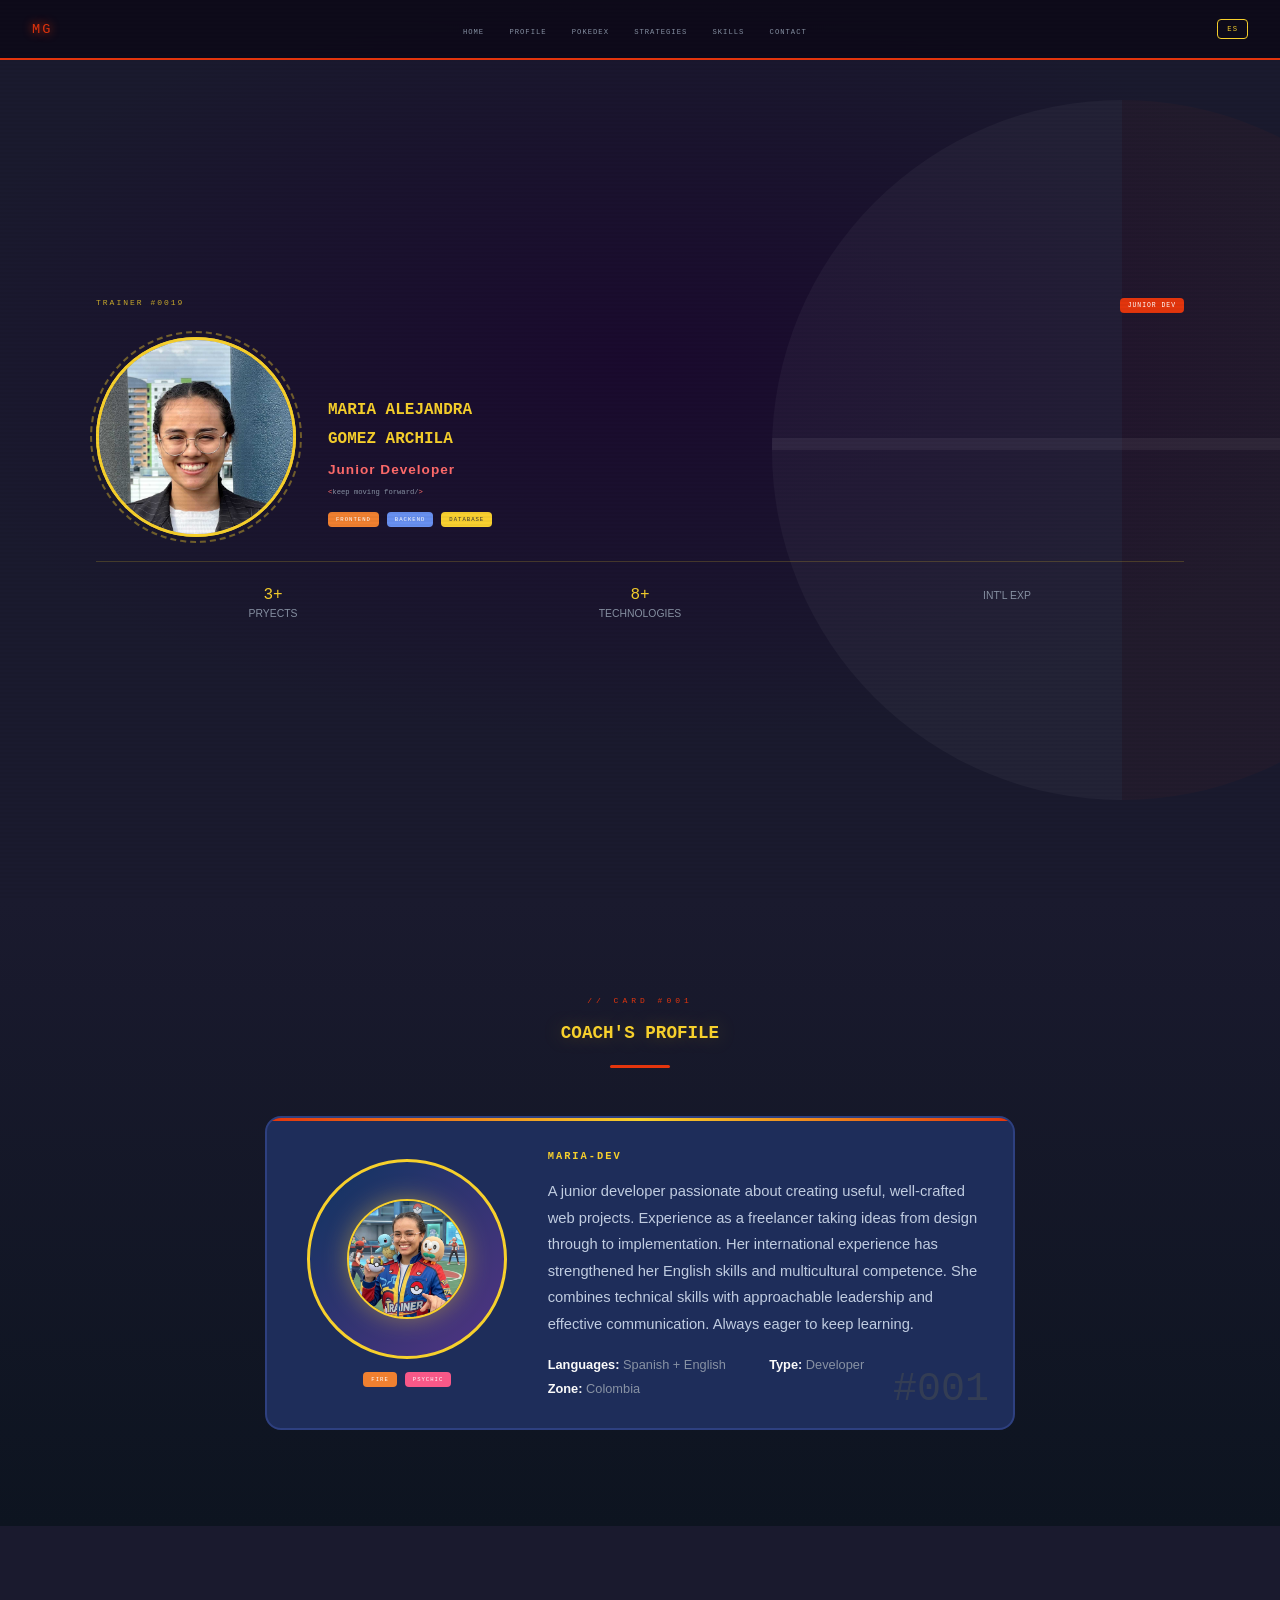
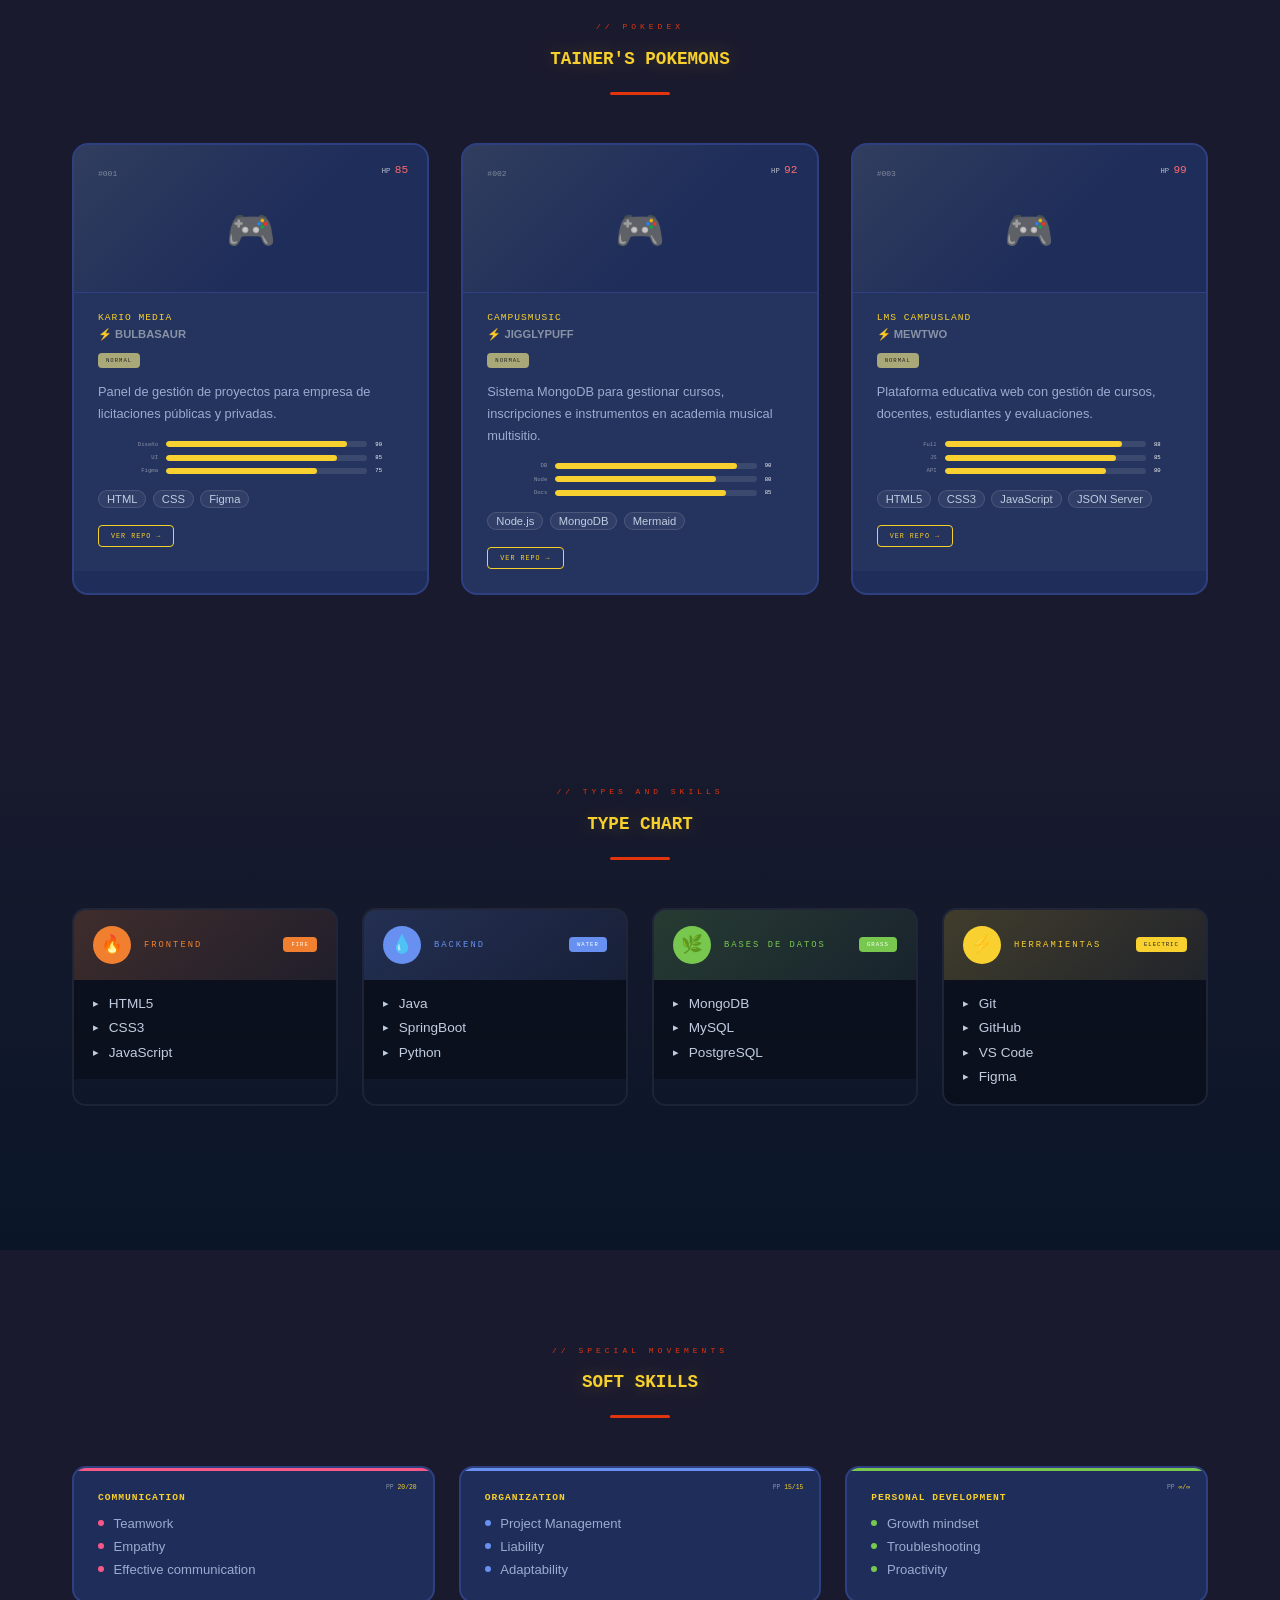
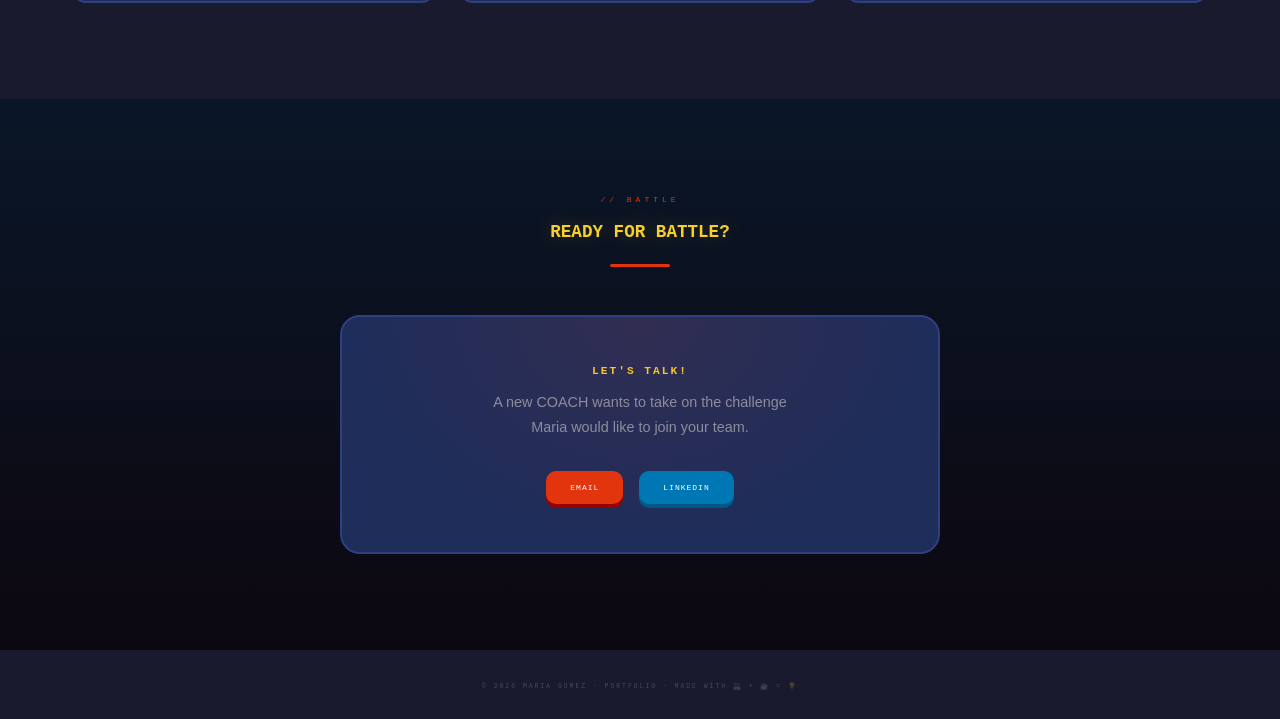
<file: index.html>
<!DOCTYPE html>
<html lang="en">

<head>
    <meta charset="UTF-8">
    <meta name="viewport" content="width=device-width, initial-scale=1.0">
    <title>MG.</title>
    <link rel="stylesheet" href="style.css">
</head>

<body>
    <div class="stars-bg" id="stars"></div>
    <header>
        <!--NAV BAR-->
        <nav>
            <div class="nav-logo">MG</div>
            <ul class="nav-links" id="navLinks">
                <li><a href="#home">HOME</a></li>
                <li><a href="#about">PROFILE</a></li>
                <li><a href="#projects">POKEDEX</a></li>
                <li><a href="#skills">STRATEGIES</a></li>
                <li><a href="#sskills">SKILLS</a></li>
                <li><a href="#contact">CONTACT</a></li>
            </ul>
            <div class="nav-right">
                <a href="../PORTFOLIO_MG/views/spanish.html" class="lang-btn">ES</a>
                <div class="hamburger" id="hamburger">
                    <span></span>
                    <span></span>
                    <span></span>
                </div>
            </div>

        </nav>
    </header>

    <!--MAIN-->
    <main>
        <!--HOME-->
        <section id="home">
            <div class="trainer-card">
                <div class="trainer-card-header">
                    <span class="trainer-id">TRAINER #0019</span>
                    <span class="trainer-badge"> JUNIOR DEV</span>
                </div>

                <div class="trainer-main">
                    <div class="trainer-photo">
                        <div class="trainer-photo-placeholder" id="profilePhotoWrapper">
                            <div>
                                <img class="profileImg" src="media/perfilgit.jpg" alt="Maria Gomez" />
                            </div>
                        </div>
                    </div>

                    <div class="trainer-info">
                        <h1>MARIA ALEJANDRA<br>GOMEZ ARCHILA</h1>
                        <p class="trainer-title">Junior Developer</p>
                        <p class="trainer-motto"><span>&lt;</span>keep moving forward/<span>&gt;</span></p>
                        <div class="trainer-types">
                            <span class="type-badge type-fire">FRONTEND</span>
                            <span class="type-badge type-water">BACKEND</span>
                            <span class="type-badge type-electric">DATABASE</span>
                        </div>
                    </div>
                </div>

                <div class="trainer-stats">
                    <div class="trainer-stat">
                        <span class="trainer-stat-val">3+</span>
                        <span class="trainer-stat-label">PRYECTS</span>
                    </div>
                    <div class="trainer-stat">
                        <span class="trainer-stat-val">8+</span>
                        <span class="trainer-stat-label">TECHNOLOGIES</span>
                    </div>
                    <div class="trainer-stat">
                        <span class="trainer-stat-val"></span>
                        <span class="trainer-stat-label">INT'L EXP</span>
                    </div>
                </div>
            </div>
        </section>

        <!--ABOUT-->
        <section id="about">
            <div class="section">
                <div class="section-header reveal">
                    <p class="section-label">// CARD #001</p>
                    <h2 class="section-title">COACH'S PROFILE</h2>
                    <div class="section-divider"></div>
                </div>

                <div class="pokedex-entry reveal">
                    <div class="pokedex-sprite">
                        <div class="trainer-photo-placeholder">
                            <img class="trainerImg" src="media/pokeTrainer.png" alt="Maria Gomez" />
                        </div>
                        <div class="trainer-types">
                            <span class="type-badge type-fire">FIRE</span>
                            <span class="type-badge type-psychic">PSYCHIC</span>
                        </div>
                    </div>

                    <div class="pokedex-text">
                        <h3>MARIA-DEV </h3>
                        <p>A junior developer passionate about creating useful, well-crafted web projects.
                            Experience as a freelancer
                            taking ideas from design through to implementation. Her international experience
                            has strengthened her English skills and
                            multicultural competence. She combines technical skills with approachable leadership and
                            effective communication. Always
                            eager to keep learning.</p>
                        <div class="entry-stats">
                            <div class="entry-stat">
                                <span class="entry-stat-text"><strong>Languages:</strong> Spanish + English</span>
                            </div>
                            <div class="entry-stat">
                                <span class="entry-stat-text"><strong>Type:</strong> Developer</span>
                            </div>
                            <div class="entry-stat">
                                <span class="entry-stat-text"><strong>Zone:</strong> Colombia</span>
                            </div>
                        </div>
                    </div>
                    <div class="pokedex-num">#001</div>
                </div>
            </div>
        </section>

        <!--PROJECTS-->
        <section id="projects">
            <div class="section">
                <div class="section-header reveal">
                    <p class="section-label">// POKEDEX</p>
                    <h2 class="section-title">TAINER'S POKEMONS</h2>
                    <div class="section-divider"></div>
                </div>

                <div class="pokemon-cards-grid" id="pokemonCardsGrid">
                    <div class="divCards">
                        <div class="loading-spinner"></div>
                        <p class="pCards">
                            CHARGING POKEDEX...
                        </p>
                    </div>
                </div>
            </div>
        </section>

        <!--SKILLS-->
        <section id="skills">
            <div class="section">
                <div class="section-header reveal">
                    <p class="section-label">// TYPES AND SKILLS</p>
                    <h2 class="section-title">TYPE CHART</h2>
                    <div class="section-divider"></div>
                </div>

                <div class="type-chart-grid" id="typeChartGrid">
                    <!-- Script.js -->
                </div>
            </div>
        </section>

        <!--SSKILLS-->
        <section id="sskills">
            <div class="section">
                <div class="section-header reveal">
                    <p class="section-label">// SPECIAL MOVEMENTS</p>
                    <h2 class="section-title">SOFT SKILLS</h2>
                    <div class="section-divider"></div>
                </div>

                <div class="moves-grid">
                    <div class="move-card pink reveal">
                        <div class="move-pp">PP <span>20/20</span></div>
                        <h3 class="move-name">COMMUNICATION</h3>
                        <ul class="move-items">
                            <li class="move-item"><span class="move-dot"></span>Teamwork</li>
                            <li class="move-item"><span class="move-dot"></span>Empathy</li>
                            <li class="move-item"><span class="move-dot"></span>Effective communication</li>
                        </ul>
                    </div>

                    <div class="move-card blue reveal">
                        <div class="move-pp">PP <span>15/15</span></div>
                        <h3 class="move-name">ORGANIZATION</h3>
                        <ul class="move-items">
                            <li class="move-item"><span class="move-dot"></span>Project Management</li>
                            <li class="move-item"><span class="move-dot"></span>Liability</li>
                            <li class="move-item"><span class="move-dot"></span>Adaptability</li>
                        </ul>
                    </div>

                    <div class="move-card green reveal">
                        <div class="move-pp">PP <span>∞/∞</span></div>
                        <h3 class="move-name">PERSONAL DEVELOPMENT</h3>
                        <ul class="move-items">
                            <li class="move-item"><span class="move-dot"></span>Growth mindset</li>
                            <li class="move-item"><span class="move-dot"></span>Troubleshooting</li>
                            <li class="move-item"><span class="move-dot"></span>Proactivity</li>
                        </ul>
                    </div>
                </div>
            </div>
        </section>

        <!--CONTACT-->
        <section id="contact">
            <div class="section">
                <div class="section-header reveal">
                    <p class="section-label">// BATTLE</p>
                    <h2 class="section-title">READY FOR BATTLE?</h2>
                    <div class="section-divider"></div>
                </div>

                <div class="contact-card reveal">
                    <h3>LET'S TALK!</h3>
                    <p>A new COACH wants to take on the challenge<br>Maria would like to join your team.</p>
                    <div class="contact-buttons">
                        <a href="https://mail.google.com/mail/?view=cm&to=maga1731@gmail.com" target="_blank"
                            class="contact-btn email">EMAIL</a>
                        <a href="https://www.linkedin.com/in/maria-alejandra-gomez-archila-873340373/" target="_blank"
                            class="contact-btn linkedin">LINKEDIN</a>
                    </div>
                </div>
            </div>
        </section>
    </main>

    <!--FOOTER-->
    <footer>
        <div class="footer-text">
            © 2026 MARIA GOMEZ · PORTFOLIO · MADE WITH 💻 + ☕ = 💡
        </div>
    </footer>
</body>
<script src="script.js"></script>

</html>
</file>
<file: style.css>
/*RESET*/
:root {
    --red: #E3350D;
    --red-dark: #9B0000;
    --red-light: #FF6B6B;
    --cream: #F5ECD7;
    --yellow: #F7D02C;
    --yellow2: #FFE066;
    --black: #1a1a2e;
    --dark: #16213e;
    --mid: #0f3460;
    --blue: #533483;
    --white: #FAFAFA;
    --gray: #8892a4;
    --card-bg: #1e2d5a;
    --border: #2e4080;

    /* Type colors */
    --fire: #F08030;
    --water: #6890F0;
    --grass: #78C850;
    --electric: #F8D030;
    --psychic: #F85888;
    --ice: #98D8D8;
    --dragon: #7038F8;
    --dark-t: #705848;
    --steel: #B8B8D0;
    --normal: #A8A878;
    --ghost: #705898;
    --fighting: #C03028;
    --poison: #A040A0;
    --ground: #E0C068;
    --rock: #B8A038;
    --bug: #A8B820;
}

*,
*::before,
*::after {
    box-sizing: border-box;
    margin: 0;
    padding: 0;
}

html {
    scroll-behavior: smooth;
}

body {
    font-family: 'Nunito', sans-serif;
    background: var(--black);
    color: var(--white);
    overflow-x: hidden;
}


/*NAV BAR*/
nav {
    position: fixed;
    top: 0;
    left: 0;
    right: 0;
    z-index: 100;
    background: rgba(14, 10, 26, 0.92);
    backdrop-filter: blur(12px);
    border-bottom: 2px solid var(--red);
    padding: 0 2rem;
    height: 60px;
    display: flex;
    align-items: center;
    justify-content: space-between;
}

.nav-logo {
    font-family: 'Press Start 2P', monospace;
    font-size: 0.85rem;
    color: var(--red);
    text-shadow: 0 0 10px var(--red);
    letter-spacing: 2px;
}

.nav-logo span {
    color: var(--yellow);
}

.nav-links {
    display: flex;
    gap: 0.2rem;
    list-style: none;
}

.nav-links a {
    font-family: 'Press Start 2P', monospace;
    font-size: 0.45rem;
    color: var(--gray);
    text-decoration: none;
    padding: 6px 10px;
    border-radius: 4px;
    transition: all 0.2s;
    letter-spacing: 1px;
    border: 1px solid transparent;
}

.nav-links a:hover {
    color: var(--yellow);
    border-color: var(--yellow);
    background: rgba(247, 208, 44, 0.1);
}

.hamburger {
    display: none;
    flex-direction: column;
    gap: 5px;
    cursor: pointer;
}

.hamburger span {
    width: 24px;
    height: 2px;
    background: var(--white);
    border-radius: 2px;
    transition: all 0.3s;
}
/*ES-IN*/

.nav-right {
    display: flex;
    align-items: center;
    gap: 1rem;
}

.lang-btn {
    font-family: 'Press Start 2P', monospace;
    font-size: 0.45rem;
    color: var(--yellow);
    border: 1px solid var(--yellow);
    padding: 5px 9px;
    border-radius: 4px;
    text-decoration: none;
    letter-spacing: 1px;
    transition: all 0.2s;
}

.lang-btn:hover {
    background: var(--yellow);
    color: var(--black);
}

/* BACKGROUND PATTERN */

body::before {
    content: '';
    position: fixed;
    inset: 0;
    background: repeating-linear-gradient(0deg,
            transparent,
            transparent 2px,
            rgba(0, 0, 0, 0.03) 2px,
            rgba(0, 0, 0, 0.03) 4px);
    pointer-events: none;
    z-index: 9999;
}


/*MAIN*/
/*HOME*/

.trainer-types {
    justify-content: flex-start;
    margin-top: 0.8rem
}

.profileImg {
    width: 200px; 

}

/*ABOUT*/

.trainerImg {
    width: 5vw;
}

.trainer-photo-placeholder {
    width: 100px;
    height: 100px;
    font-size: 2.5rem;
    margin: 0 auto;
}

/*PROJECTS*/

.divCards {
    grid-column: 1/-1;
    text-align: center;
    padding: 2rem;
}

.pCards {
    font-family: 'Press Start 2P', monospace;
    font-size: 0.5rem;
    color: var(--gray);
    margin-top: 1rem;
    letter-spacing: 2px;
}


/* ─── NAVBAR ─── */
nav {
    position: fixed;
    top: 0;
    left: 0;
    right: 0;
    z-index: 100;
    background: rgba(14, 10, 26, 0.92);
    backdrop-filter: blur(12px);
    border-bottom: 2px solid var(--red);
    padding: 0 2rem;
    height: 60px;
    display: flex;
    align-items: center;
    justify-content: space-between;
}

.nav-logo {
    font-family: 'Press Start 2P', monospace;
    font-size: 0.85rem;
    color: var(--red);
    text-shadow: 0 0 10px var(--red);
    letter-spacing: 2px;
}

.nav-logo span {
    color: var(--yellow);
}

.nav-links {
    display: flex;
    gap: 0.2rem;
    list-style: none;
}

.nav-links a {
    font-family: 'Press Start 2P', monospace;
    font-size: 0.45rem;
    color: var(--gray);
    text-decoration: none;
    padding: 6px 10px;
    border-radius: 4px;
    transition: all 0.2s;
    letter-spacing: 1px;
    border: 1px solid transparent;
}

.nav-links a:hover {
    color: var(--yellow);
    border-color: var(--yellow);
    background: rgba(247, 208, 44, 0.1);
}

.hamburger {
    display: none;
    flex-direction: column;
    gap: 5px;
    cursor: pointer;
}

.hamburger span {
    width: 24px;
    height: 2px;
    background: var(--white);
    border-radius: 2px;
    transition: all 0.3s;
}

/* ─── HERO — TRAINER CARD ─── */
#home {
    min-height: 100vh;
    display: flex;
    align-items: center;
    justify-content: center;
    padding: 80px 2rem 4rem;
    position: relative;
    overflow: hidden;
    background: radial-gradient(ellipse 80% 60% at 50% 40%, #1a0a2e 0%, var(--black) 70%);
}

/* Pokéball BG decoration */
#home::after {
    content: '';
    position: absolute;
    right: -15%;
    top: 50%;
    transform: translateY(-50%);
    width: 700px;
    height: 700px;
    border-radius: 50%;
    background: conic-gradient(from 0deg,
            var(--red) 0deg 180deg,
            var(--white) 180deg 360deg);
    opacity: 0.04;
    animation: rotatePokeball 20s linear infinite;
}

#home::before {
    content: '';
    position: absolute;
    right: -15%;
    top: calc(50% - 6px);
    transform: translateY(-50%);
    width: 700px;
    height: 12px;
    background: rgba(255, 255, 255, 0.06);
    z-index: 1;
}

@keyframes rotatePokeball {
    to {
        transform: translateY(-50%) rotate(360deg);
    }
}


/* TRAINER CARD */
.trainer-card {
    position: relative;
    z-index: 2;
    border-radius: 20px;
    padding: 3.5rem 4rem;      
    max-width: 100% ;         
    width: 100%;
    /*
    box-shadow:
    0 0 0 1px rgba(247, 208, 44, 0.3),
    0 0 40px rgba(247, 208, 44, 0.15),
    0 20px 60px rgba(0, 0, 0, 0.6);
    animation: fadeInUp 0.8s ease;
    background: linear-gradient(135deg, #1e2d5a 0%, #16213e 60%, #0d1b3e 100%);
    border: 3px solid var(--yellow); */
}

@keyframes fadeInUp {
    from {
        opacity: 0;
        transform: translateY(30px);
    }

    to {
        opacity: 1;
        transform: translateY(0);
    }
}

.trainer-card-header {
    display: flex;
    justify-content: space-between;
    align-items: flex-start;
    margin-bottom: 1.5rem;
}

.trainer-id {
    font-family: 'Press Start 2P', monospace;
    font-size: 0.5rem;
    color: var(--yellow);
    letter-spacing: 2px;
    opacity: 0.8;
}

.trainer-badge {
    background: var(--red);
    color: white;
    font-family: 'Press Start 2P', monospace;
    font-size: 0.4rem;
    padding: 4px 8px;
    border-radius: 4px;
    letter-spacing: 1px;
}

.trainer-main {
    display: flex;
    gap: 2rem;
    align-items: center;
    margin-bottom: 1.5rem;
}

.trainer-photo {
    position: relative;
    flex-shrink: 0;
}

.trainer-photo img {
    width: 200px;
    height: 200px;
    border-radius: 50%;
    object-fit: cover;
    border: 3px solid var(--yellow);
    display: block;
    background: var(--mid);
}

.trainer-photo-placeholder {
    width: 200px;
    height: 200px;
    border-radius: 50%;
    border: 3px solid var(--yellow);
    background: linear-gradient(135deg, var(--mid), var(--blue));
    display: flex;
    align-items: center;
    justify-content: center;
    font-size: 3rem;
}

.trainer-photo::after {
    content: '';
    position: absolute;
    inset: -6px;
    border-radius: 50%;
    border: 2px dashed rgba(247, 208, 44, 0.4);
    animation: spinDash 8s linear infinite;
}

@keyframes spinDash {
    to {
        transform: rotate(360deg);
    }
}

.trainer-info h1 {
    font-family: 'Press Start 2P', monospace;
    font-size: 1rem;
    color: var(--yellow);
    line-height: 1.8;
    margin-bottom: 0.5rem;
    padding-top: 50px;
}

.trainer-title {
    color: var(--red-light);
    font-size: 0.85rem;
    font-weight: 700;
    margin-bottom: 0.5rem;
    letter-spacing: 1px;
}

.trainer-motto {
    font-family: 'Press Start 2P', monospace;
    font-size: 0.45rem;
    color: var(--gray);
    line-height: 2;
}

.trainer-motto span {
    color: var(--red-light);
}

.trainer-stats {
    display: grid;
    grid-template-columns: 1fr 1fr 1fr;
    gap: 0.8rem;
    margin-top: 1.5rem;
    padding-top: 1.5rem;
    border-top: 1px solid rgba(247, 208, 44, 0.2);
}

.trainer-stat {
    text-align: center;
}

.trainer-stat-val {
    font-family: 'Press Start 2P', monospace;
    font-size: 1rem;
    color: var(--yellow);
    display: block;
}

.trainer-stat-label {
    font-size: 0.65rem;
    color: var(--gray);
    margin-top: 4px;
    display: block;
}

.hero-btns {
    display: flex;
    gap: 1rem;
    margin-top: 1.5rem;
    flex-wrap: wrap;
}

.btn-primary {
    background: var(--red);
    color: white;
    font-family: 'Press Start 2P', monospace;
    font-size: 0.5rem;
    padding: 12px 20px;
    border: none;
    border-radius: 8px;
    cursor: pointer;
    text-decoration: none;
    transition: all 0.2s;
    box-shadow: 0 4px 0 var(--red-dark);
    letter-spacing: 1px;
}

.btn-primary:hover {
    transform: translateY(-2px);
    box-shadow: 0 6px 0 var(--red-dark);
}

.btn-primary:active {
    transform: translateY(2px);
    box-shadow: 0 2px 0 var(--red-dark);
}

.btn-secondary {
    background: transparent;
    color: var(--yellow);
    font-family: 'Press Start 2P', monospace;
    font-size: 0.5rem;
    padding: 11px 20px;
    border: 2px solid var(--yellow);
    border-radius: 8px;
    cursor: pointer;
    text-decoration: none;
    transition: all 0.2s;
    letter-spacing: 1px;
}

.btn-secondary:hover {
    background: rgba(247, 208, 44, 0.1);
}

/* ─── SECTION WRAPPER ─── */
.section {
    padding: 6rem 2rem;
    max-width: 1200px;
    margin: 0 auto;
}

.section-header {
    text-align: center;
    margin-bottom: 3rem;
}

.section-label {
    font-family: 'Press Start 2P', monospace;
    font-size: 0.5rem;
    color: var(--red);
    letter-spacing: 4px;
    text-transform: uppercase;
    margin-bottom: 0.8rem;
}

.section-title {
    font-family: 'Press Start 2P', monospace;
    font-size: 1.1rem;
    color: var(--yellow);
    line-height: 1.8;
    text-shadow: 0 0 20px rgba(247, 208, 44, 0.3);
}

.section-divider {
    width: 60px;
    height: 3px;
    background: var(--red);
    margin: 1rem auto 0;
    border-radius: 2px;
}

/* ─── ABOUT — POKEDEX ENTRY ─── */
#about {
    background: linear-gradient(180deg, var(--black) 0%, #0d1420 100%);
}

.pokedex-entry {
    background: var(--card-bg);
    border: 2px solid var(--border);
    border-radius: 16px;
    padding: 2rem;
    max-width: 750px;
    margin: 0 auto;
    display: grid;
    grid-template-columns: 1fr 2fr;
    gap: 2rem;
    align-items: center;
    position: relative;
    overflow: hidden;
}

.pokedex-entry::before {
    content: '';
    position: absolute;
    top: 0;
    left: 0;
    right: 0;
    height: 3px;
    background: linear-gradient(90deg, var(--red), var(--yellow), var(--red));
}

.pokedex-num {
    font-family: 'Press Start 2P', monospace;
    font-size: 2.5rem;
    color: rgba(247, 208, 44, 0.1);
    position: absolute;
    bottom: 1rem;
    right: 1.5rem;
    pointer-events: none;
}

.pokedex-sprite {
    text-align: center;
}

.pokedex-sprite img {
    width: 120px;
    height: 120px;
    object-fit: cover;
    border-radius: 50%;
    border: 2px solid var(--yellow);
    filter: drop-shadow(0 0 12px rgba(247, 208, 44, 0.4));
}

.trainer-types {
    display: flex;
    gap: 0.5rem;
    flex-wrap: wrap;
    margin-top: 0.8rem;
    justify-content: center;
}

.type-badge {
    font-family: 'Press Start 2P', monospace;
    font-size: 0.35rem;
    padding: 4px 8px;
    border-radius: 4px;
    letter-spacing: 1px;
}

.pokedex-text h3 {
    font-family: 'Press Start 2P', monospace;
    font-size: 0.65rem;
    color: var(--yellow);
    margin-bottom: 1rem;
    letter-spacing: 2px;
}

.pokedex-text p {
    color: #c0cce0;
    line-height: 1.8;
    font-size: 0.92rem;
}

.entry-stats {
    display: grid;
    grid-template-columns: 1fr 1fr;
    gap: 0.6rem;
    margin-top: 1.2rem;
}

.entry-stat {
    display: flex;
    align-items: center;
    gap: 0.5rem;
    font-size: 0.8rem;
}

.entry-stat-icon {
    font-size: 1rem;
}

.entry-stat-text {
    color: var(--gray);
}

.entry-stat-text strong {
    color: var(--white);
    font-weight: 700;
}

/* ─── PROJECTS — POKEMON CARDS ─── */
#projects {
    background: var(--black);
}

.pokemon-cards-grid {
    display: grid;
    grid-template-columns: repeat(auto-fit, minmax(280px, 1fr));
    gap: 2rem;
}

.pokemon-project-card {
    background: var(--card-bg);
    border: 2px solid var(--border);
    border-radius: 16px;
    overflow: hidden;
    transition: transform 0.3s, box-shadow 0.3s;
    cursor: pointer;
    position: relative;
}

.pokemon-project-card:hover {
    transform: translateY(-8px) scale(1.02);
    box-shadow: 0 20px 40px rgba(0, 0, 0, 0.5), 0 0 20px rgba(247, 208, 44, 0.15);
}

.pcard-top {
    padding: 1.5rem 1.5rem 1rem;
    position: relative;
    min-height: 140px;
    display: flex;
    flex-direction: column;
    align-items: center;
    justify-content: flex-start;
}

.pcard-id {
    font-family: 'Press Start 2P', monospace;
    font-size: 0.5rem;
    color: rgba(255, 255, 255, 0.4);
    align-self: flex-start;
    margin-bottom: 0.5rem;
}

.pcard-pokemon {
    width: 90px;
    height: 90px;
    object-fit: contain;
    filter: drop-shadow(0 4px 12px rgba(0, 0, 0, 0.5));
    animation: floatPokemon 3s ease-in-out infinite;
}

@keyframes floatPokemon {

    0%,
    100% {
        transform: translateY(0);
    }

    50% {
        transform: translateY(-8px);
    }
}

.pcard-pokemon-loading {
    width: 90px;
    height: 90px;
    display: flex;
    align-items: center;
    justify-content: center;
    font-size: 2.5rem;
    animation: floatPokemon 3s ease-in-out infinite;
}

.pcard-hp {
    position: absolute;
    top: 1.2rem;
    right: 1.2rem;
    font-family: 'Press Start 2P', monospace;
    font-size: 0.45rem;
    color: rgba(255, 255, 255, 0.7);
}

.pcard-hp span {
    color: var(--red-light);
    font-size: 0.7rem;
}

.pcard-body {
    background: rgba(255, 255, 255, 0.03);
    border-top: 1px solid var(--border);
    padding: 1.2rem 1.5rem 1.5rem;
}

.pcard-name {
    font-family: 'Press Start 2P', monospace;
    font-size: 0.6rem;
    color: var(--yellow);
    margin-bottom: 0.3rem;
    letter-spacing: 1px;
}

.pcard-pokemon-name {
    font-size: 0.7rem;
    color: var(--gray);
    margin-bottom: 0.8rem;
    font-weight: 600;
}

.pcard-types {
    display: flex;
    gap: 0.4rem;
    flex-wrap: wrap;
    margin-bottom: 0.8rem;
}

.pcard-desc {
    font-size: 0.8rem;
    color: #9aaccf;
    line-height: 1.7;
    margin-bottom: 1rem;
}

.pcard-stats-mini {
    margin-bottom: 1rem;
}

.pcard-stat-row {
    display: flex;
    align-items: center;
    gap: 0.5rem;
    margin-bottom: 0.4rem;
}

.pcard-stat-name {
    font-family: 'Press Start 2P', monospace;
    font-size: 0.35rem;
    color: var(--gray);
    width: 60px;
    text-align: right;
    flex-shrink: 0;
}

.pcard-stat-bar {
    flex: 1;
    height: 6px;
    background: rgba(255, 255, 255, 0.1);
    border-radius: 3px;
    overflow: hidden;
}

.pcard-stat-fill {
    height: 100%;
    border-radius: 3px;
    transition: width 1s ease;
}

.pcard-stat-num {
    font-family: 'Press Start 2P', monospace;
    font-size: 0.35rem;
    color: var(--white);
    width: 28px;
}

.pcard-tech {
    display: flex;
    flex-wrap: wrap;
    gap: 0.4rem;
    margin-bottom: 1rem;
}

.tech-pill {
    background: rgba(255, 255, 255, 0.06);
    border: 1px solid rgba(255, 255, 255, 0.12);
    color: #c0cce0;
    font-size: 0.7rem;
    padding: 2px 8px;
    border-radius: 20px;
}

.pcard-link {
    display: inline-block;
    font-family: 'Press Start 2P', monospace;
    font-size: 0.42rem;
    color: var(--yellow);
    text-decoration: none;
    border: 1px solid var(--yellow);
    padding: 6px 12px;
    border-radius: 4px;
    transition: all 0.2s;
    letter-spacing: 1px;
}

.pcard-link:hover {
    background: var(--yellow);
    color: var(--black);
}

/* ─── SKILLS — TYPE CHART ─── */
#skills {
    background: linear-gradient(180deg, var(--black) 0%, #0a1628 100%);
}

.type-chart-grid {
    display: grid;
    grid-template-columns: repeat(auto-fit, minmax(260px, 1fr));
    gap: 1.5rem;
    margin-bottom: 3rem;
}

.type-category-card {
    border-radius: 14px;
    overflow: hidden;
    border: 2px solid rgba(255, 255, 255, 0.06);
    transition: transform 0.2s, box-shadow 0.2s;
}

.type-category-card:hover {
    transform: translateY(-4px);
    box-shadow: 0 12px 30px rgba(0, 0, 0, 0.4);
}

.type-cat-header {
    padding: 1rem 1.2rem;
    display: flex;
    align-items: center;
    gap: 0.8rem;
}

.type-icon {
    width: 38px;
    height: 38px;
    border-radius: 50%;
    display: flex;
    align-items: center;
    justify-content: center;
    font-size: 1.1rem;
    flex-shrink: 0;
}

.type-cat-name {
    font-family: 'Press Start 2P', monospace;
    font-size: 0.55rem;
    letter-spacing: 2px;
}

.type-cat-body {
    padding: 1rem 1.2rem 1.2rem;
    background: rgba(0, 0, 0, 0.3);
}

.skill-items {
    list-style: none;
    display: flex;
    flex-direction: column;
    gap: 0.6rem;
}

.skill-item {
    display: flex;
    align-items: center;
    gap: 0.6rem;
    font-size: 0.85rem;
    color: #c0cce0;
}

.skill-item::before {
    content: '▸';
    font-size: 0.7rem;
    flex-shrink: 0;
}

.pokemon-sprite-mini {
    width: 32px;
    height: 32px;
    object-fit: contain;
}

/* ─── SOFT SKILLS — MOVES ─── */
#sskills {
    background: var(--black);
}

.moves-grid {
    display: grid;
    grid-template-columns: repeat(auto-fit, minmax(260px, 1fr));
    gap: 1.5rem;
}

.move-card {
    background: var(--card-bg);
    border: 2px solid var(--border);
    border-radius: 14px;
    padding: 1.5rem;
    position: relative;
    overflow: hidden;
    transition: transform 0.2s;
}

.move-card:hover {
    transform: translateY(-4px);
}

.move-card::before {
    content: '';
    position: absolute;
    top: 0;
    left: 0;
    right: 0;
    height: 3px;
}

.move-card.pink::before {
    background: var(--psychic);
}

.move-card.blue::before {
    background: var(--water);
}

.move-card.green::before {
    background: var(--grass);
}

.move-pp {
    position: absolute;
    top: 1rem;
    right: 1rem;
    font-family: 'Press Start 2P', monospace;
    font-size: 0.4rem;
    color: var(--gray);
}

.move-pp span {
    color: var(--yellow);
}

.move-icon {
    font-size: 2rem;
    margin-bottom: 0.8rem;
}

.move-name {
    font-family: 'Press Start 2P', monospace;
    font-size: 0.6rem;
    color: var(--yellow);
    margin-bottom: 0.8rem;
    letter-spacing: 1px;
}

.move-items {
    list-style: none;
    display: flex;
    flex-direction: column;
    gap: 0.5rem;
}

.move-item {
    display: flex;
    align-items: center;
    gap: 0.6rem;
    font-size: 0.82rem;
    color: #9aaccf;
}

.move-dot {
    width: 6px;
    height: 6px;
    border-radius: 50%;
    flex-shrink: 0;
}

.pink .move-dot {
    background: var(--psychic);
}

.blue .move-dot {
    background: var(--water);
}

.green .move-dot {
    background: var(--grass);
}

/* ─── CONTACT ─── */
#contact {
    background: linear-gradient(180deg, #0a1628 0%, #0d0810 100%);
    text-align: center;
}

.contact-card {
    background: var(--card-bg);
    border: 2px solid var(--border);
    border-radius: 20px;
    padding: 3rem 2rem;
    max-width: 600px;
    margin: 0 auto;
    position: relative;
    overflow: hidden;
}

.contact-card::before {
    content: '';
    position: absolute;
    inset: 0;
    background: radial-gradient(ellipse at 50% 0%, rgba(227, 53, 13, 0.1) 0%, transparent 70%);
}

.contact-pokeball {
    font-size: 3.5rem;
    margin-bottom: 1rem;
    animation: bounce 2s ease-in-out infinite;
}

@keyframes bounce {

    0%,
    100% {
        transform: translateY(0);
    }

    50% {
        transform: translateY(-10px);
    }
}

.contact-card h3 {
    font-family: 'Press Start 2P', monospace;
    font-size: 0.7rem;
    color: var(--yellow);
    margin-bottom: 0.8rem;
    letter-spacing: 2px;
}

.contact-card p {
    color: var(--gray);
    font-size: 0.9rem;
    margin-bottom: 2rem;
    line-height: 1.7;
}

.contact-buttons {
    display: flex;
    gap: 1rem;
    justify-content: center;
    flex-wrap: wrap;
}

.contact-btn {
    display: flex;
    align-items: center;
    gap: 0.5rem;
    padding: 12px 24px;
    border-radius: 10px;
    text-decoration: none;
    font-family: 'Press Start 2P', monospace;
    font-size: 0.5rem;
    letter-spacing: 1px;
    transition: all 0.2s;
    position: relative; 
    z-index: 10;       
}

.contact-btn.email {
    background: var(--red);
    color: white;
    box-shadow: 0 4px 0 var(--red-dark);
}

.contact-btn.email:hover {
    transform: translateY(-2px);
    box-shadow: 0 6px 0 var(--red-dark);
}

.contact-btn.linkedin {
    background: #0077B5;
    color: white;
    box-shadow: 0 4px 0 #005885;
}

.contact-btn.linkedin:hover {
    transform: translateY(-2px);
    box-shadow: 0 6px 0 #005885;
}

.footer-text {
    text-align: center;
    padding: 2rem;
    font-family: 'Press Start 2P', monospace;
    font-size: 0.4rem;
    color: rgba(255, 255, 255, 0.2);
    letter-spacing: 2px;
}


/* ─── LOADING / ANIMATIONS ─── */
.loading-spinner {
    display: inline-block;
    width: 24px;
    height: 24px;
    border: 2px solid rgba(247, 208, 44, 0.2);
    border-top-color: var(--yellow);
    border-radius: 50%;
    animation: spin 0.8s linear infinite;
}

@keyframes spin {
    to {
        transform: rotate(360deg);
    }
}

/* Scroll fade-in */
.reveal {
    opacity: 0;
    transform: translateY(20px);
    transition: opacity 0.6s ease, transform 0.6s ease;
}

.reveal.visible {
    opacity: 1;
    transform: translateY(0);
}

/* ═══════════════════════════════════════════════════════
    RESPONSIVE — Mobile First
    Breakpoints:
    xs  < 480px   (phones pequeños)
    sm  < 640px   (phones)
    md  < 768px   (tablets portrait)
    lg  < 1024px  (tablets landscape / small laptop)
═══════════════════════════════════════════════════════ */

/* ─── LG: tablets landscape ─── */
@media (max-width: 1024px) {
    .trainer-card {
        max-width: 520px;
        padding: 2rem 2.2rem;
    }

    .section-title {
        font-size: 0.9rem;
    }

    .pokemon-cards-grid {
        grid-template-columns: repeat(auto-fit, minmax(240px, 1fr));
    }
}

/* ─── MD: tablets portrait / large phones ─── */
@media (max-width: 768px) {

    /* NAV */
    .nav-links {
        display: none;
    }

    .hamburger {
        display: flex;
    }

    .nav-links.open {
        display: flex;
        flex-direction: column;
        position: absolute;
        top: 60px;
        left: 0;
        right: 0;
        background: rgba(14, 10, 26, 0.98);
        padding: 1rem 1.5rem;
        gap: 0.2rem;
        border-bottom: 2px solid var(--red);
        z-index: 99;
    }

    .nav-links.open a {
        font-size: 0.5rem;
        padding: 10px 12px;
    }

    /* HERO */
    #home {
        padding: 40px 1.2rem 3rem;
        align-items: flex-start;
        padding-top: 90px;
    }

    .trainer-card {
        padding: 2rem 1.5rem;
        border-radius: 16px;
    }

    .trainer-card-header {
        margin-bottom: 1.2rem;
    }

    .trainer-main {
        flex-direction: column;
        align-items: center;
        text-align: center;
        gap: 1.2rem;
    }

    .trainer-info h1 {
        font-size: 0.75rem;
    }

    .trainer-info .trainer-types {
        justify-content: center;
    }

    .trainer-stats {
        grid-template-columns: repeat(3, 1fr);
        gap: 0.5rem;
        padding-top: 1.2rem;
        margin-top: 1.2rem;
    }

    .trainer-stat-val {
        font-size: 0.85rem;
    }

    .trainer-stat-label {
        font-size: 0.55rem;
    }

    .hero-btns {
        flex-direction: column;
        gap: 0.8rem;
    }

    .btn-primary,
    .btn-secondary {
        text-align: center;
        width: 100%;
    }

    /* SECTIONS */
    .section {
        padding: 4rem 1.2rem;
    }

    .section-title {
        font-size: 0.7rem;
        line-height: 2;
    }

    .section-label {
        font-size: 0.42rem;
    }

    /* ABOUT */
    .pokedex-entry {
        grid-template-columns: 1fr;
        padding: 1.5rem 1.2rem;
        gap: 1.5rem;
        text-align: center;
    }

    .pokedex-sprite {
        display: flex;
        flex-direction: column;
        align-items: center;
    }

    .entry-stats {
        grid-template-columns: 1fr;
        gap: 0.5rem;
    }

    .entry-stat {
        justify-content: center;
    }

    /* PROJECTS */
    .pokemon-cards-grid {
        grid-template-columns: 1fr;
        gap: 1.5rem;
    }

    /* SKILLS */
    .type-chart-grid {
        grid-template-columns: 1fr;
        gap: 1.2rem;
    }

    /* SOFT SKILLS */
    .moves-grid {
        grid-template-columns: 1fr;
        gap: 1.2rem;
    }

    /* CONTACT */
    .contact-card {
        padding: 2rem 1.2rem;
        z-index: 2;
    }

    .contact-buttons {
        flex-direction: column;
        align-items: center;
    }

    .contact-btn {
        width: 100%;
        max-width: 280px;
        justify-content: center;
    }

    /* ENCOUNTER POPUP */
    #encounter-popup {
        bottom: 1rem;
        right: 1rem;
        left: 1rem;
        max-width: none;
    }
}

/* ─── SM: phones ─── */
@media (max-width: 640px) {

    /* NAV */
    .nav-logo {
        font-size: 0.7rem;
    }

    /* HERO */
    .trainer-photo-placeholder {
        width: 100px;
        height: 100px;
        font-size: 2.4rem;
    }

    .trainer-photo::after {
        inset: -5px;
    }

    .trainer-info h1 {
        font-size: 0.65rem;
    }

    .trainer-title {
        font-size: 0.75rem;
    }

    .trainer-motto {
        font-size: 0.4rem;
    }

    .trainer-id,
    .trainer-badge {
        font-size: 0.38rem;
    }

    .type-badge {
        font-size: 0.3rem;
        padding: 3px 6px;
    }

    /* SECTIONS */
    .section {
        padding: 3.5rem 1rem;
    }

    .section-title {
        font-size: 0.6rem;
    }

    /* ABOUT */
    .pokedex-text h3 {
        font-size: 0.55rem;
        text-align: center;
    }

    .pokedex-text p {
        font-size: 0.85rem;
        text-align: left;
    }

    /* PROJECTS */
    .pcard-name {
        font-size: 0.5rem;
    }

    .pcard-stat-name {
        font-size: 0.3rem;
        width: 50px;
    }

    /* SOFT SKILLS */
    .move-name {
        font-size: 0.52rem;
    }

    .move-item {
        font-size: 0.78rem;
    }

    /* CONTACT */
    .contact-card h3 {
        font-size: 0.6rem;
    }

    .contact-card p {
        font-size: 0.82rem;
    }

    /* FOOTER */
    .footer-text {
        font-size: 0.33rem;
        padding: 1.5rem 1rem;
        line-height: 2.2;
    }
}

/* ─── XS: phones muy pequeños ─── */
@media (max-width: 480px) {

    .trainer-card {
        padding: 1.6rem 1.3rem;
        border-radius: 14px;
    }

    .trainer-info h1 {
        font-size: 0.55rem;
    }

    .trainer-stats {
        gap: 0.3rem;
    }

    .trainer-stat-val {
        font-size: 0.75rem;
    }

    .trainer-stat-label {
        font-size: 0.45rem;
    }

    .btn-primary,
    .btn-secondary {
        font-size: 0.42rem;
        padding: 10px 14px;
    }

    .section-title {
        font-size: 0.52rem;
    }

    .pcard-body {
        padding: 1rem 1.1rem 1.2rem;
    }

    .type-cat-name {
        font-size: 0.44rem;
    }

    .move-card {
        padding: 1.2rem 1rem;
    }

    .contact-pokeball {
        font-size: 2.8rem;
    }
}

/* ─── TYPE COLOR CLASSES ─── */
.type-fire {
    background: var(--fire);
    color: #fff;
}

.type-water {
    background: var(--water);
    color: #fff;
}

.type-grass {
    background: var(--grass);
    color: #fff;
}

.type-electric {
    background: var(--electric);
    color: #333;
}

.type-psychic {
    background: var(--psychic);
    color: #fff;
}

.type-ice {
    background: var(--ice);
    color: #333;
}

.type-dragon {
    background: var(--dragon);
    color: #fff;
}

.type-ghost {
    background: var(--ghost);
    color: #fff;
}

.type-steel {
    background: var(--steel);
    color: #333;
}

.type-normal {
    background: var(--normal);
    color: #333;
}

.type-fighting {
    background: var(--fighting);
    color: #fff;
}

.type-poison {
    background: var(--poison);
    color: #fff;
}

.type-ground {
    background: var(--ground);
    color: #333;
}

.type-rock {
    background: var(--rock);
    color: #fff;
}

.type-bug {
    background: var(--bug);
    color: #333;
}

.type-dark {
    background: var(--dark-t);
    color: #fff;
}


/* Pixel stars */
.stars-bg {
    position: fixed;
    inset: 0;
    overflow: hidden;
    pointer-events: none;
    z-index: 0;
}

.star {
    position: absolute;
    width: 2px;
    height: 2px;
    background: white;
    border-radius: 50%;
    animation: twinkle 3s infinite alternate;
}

@keyframes twinkle {
    from {
        opacity: 0.2;
    }

    to {
        opacity: 1;
    }
}
</file>
